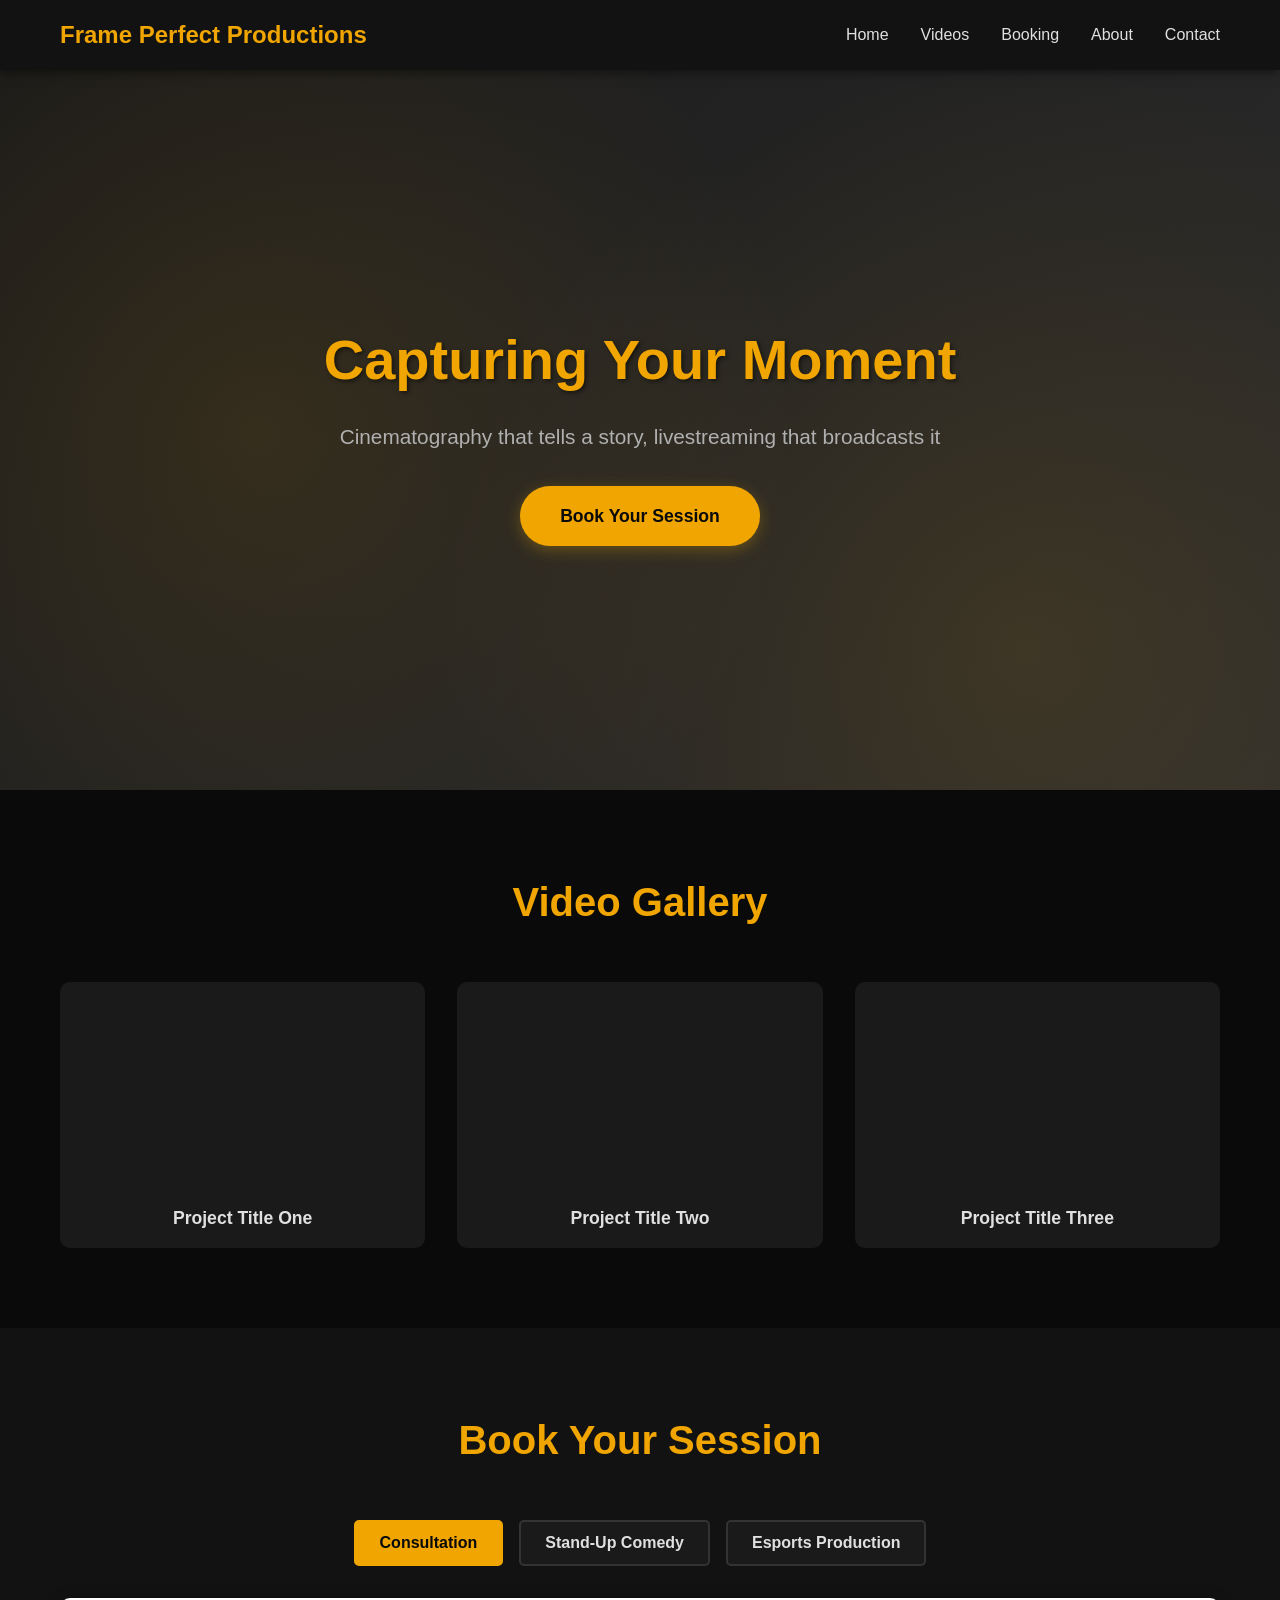
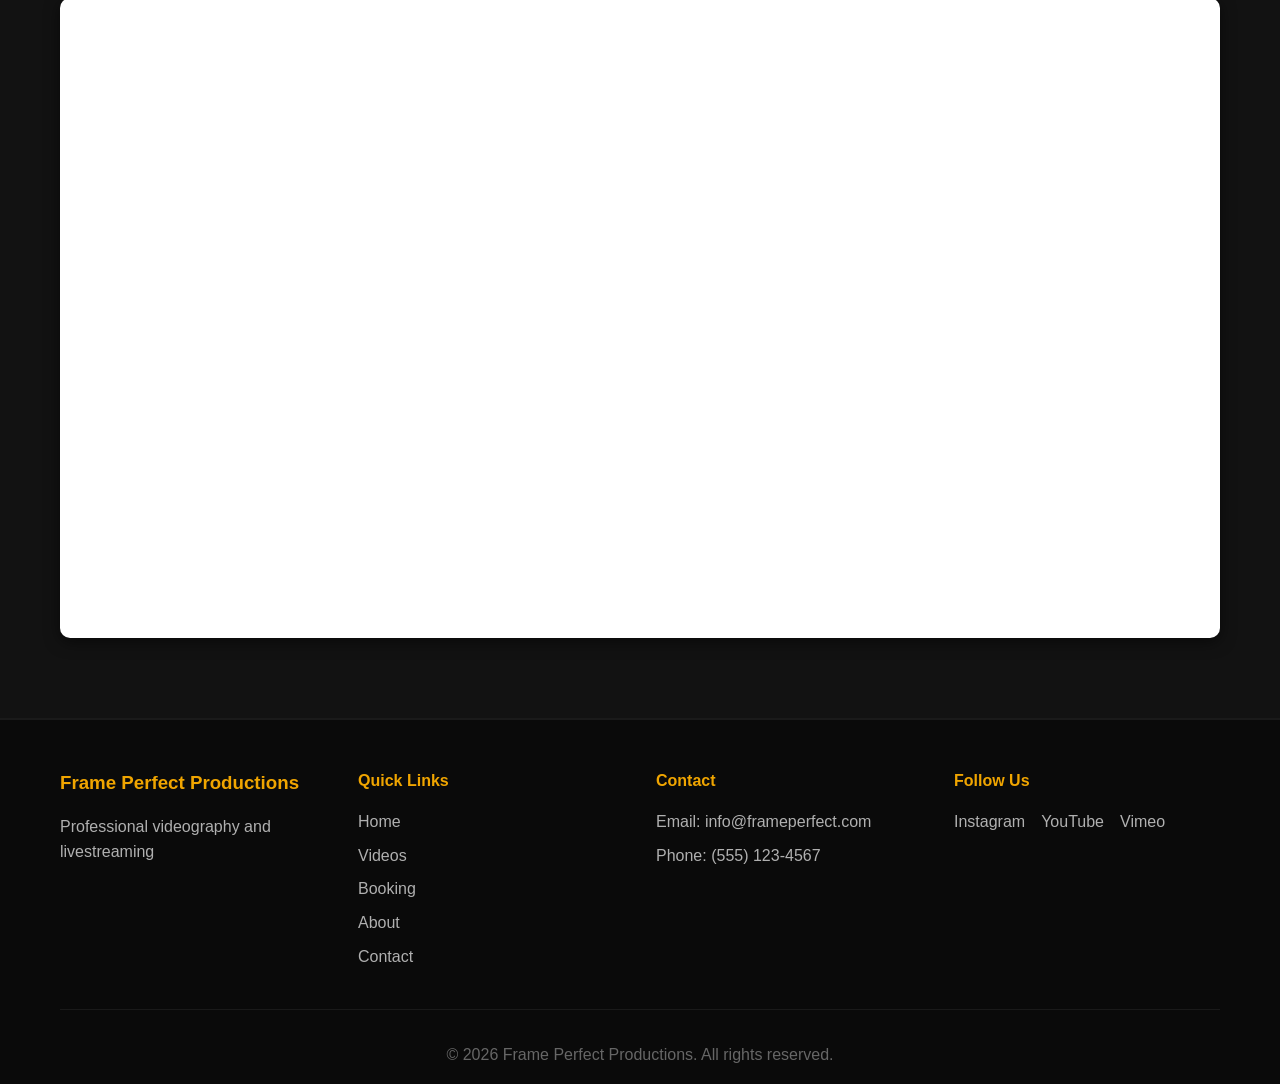
<file: index.html>
<!DOCTYPE html>
<html lang="en">

<head>
    <meta charset="UTF-8">
    <meta name="viewport" content="width=device-width, initial-scale=1.0">
    <title>Frame Perfect Productions - Professional Videography and Livestreaming</title>
    <link rel="stylesheet" href="style.css">
</head>

<body>
    <!-- Header -->
    <header class="header">
        <div class="container">
            <div class="logo">
                <h1>Frame Perfect Productions</h1>
            </div>
            <nav class="nav">
                <ul>
                    <li><a href="index.html">Home</a></li>
                    <li><a href="index.html#video-gallery">Videos</a></li>
                    <li><a href="index.html#booking">Booking</a></li>
                    <li><a href="about.html">About</a></li>
                    <li><a href="contact.html">Contact</a></li>
                </ul>
            </nav>
        </div>
    </header>

    <!-- Hero Section -->
    <section id="home" class="hero">
        <div class="hero-content">
            <h2 class="hero-headline">Capturing Your Moment</h2>
            <p class="hero-tagline">Cinematography that tells a story, livestreaming that broadcasts it</p>
            <a href="#booking" class="cta-button">Book Your Session</a>
        </div>
    </section>

    <!-- Video Gallery Section -->
    <section id="video-gallery" class="video-gallery">
        <div class="container">
            <h2 class="section-title">Video Gallery</h2>
            <div class="video-gallery-grid">
                <div class="video-card">
                    <iframe src="https://www.youtube.com/embed/dQw4w9WgXcQ" title="Video 1"
                        allow="accelerometer; autoplay; clipboard-write; encrypted-media; gyroscope; picture-in-picture"
                        allowfullscreen></iframe>
                    <h3>Project Title One</h3>
                </div>
                <div class="video-card">
                    <iframe src="https://www.youtube.com/embed/dQw4w9WgXcQ" title="Video 2"
                        allow="accelerometer; autoplay; clipboard-write; encrypted-media; gyroscope; picture-in-picture"
                        allowfullscreen></iframe>
                    <h3>Project Title Two</h3>
                </div>
                <div class="video-card">
                    <iframe src="https://www.youtube.com/embed/dQw4w9WgXcQ" title="Video 3"
                        allow="accelerometer; autoplay; clipboard-write; encrypted-media; gyroscope; picture-in-picture"
                        allowfullscreen></iframe>
                    <h3>Project Title Three</h3>
                </div>
            </div>
        </div>
    </section>

    <!-- Booking Section -->
    <section id="booking" class="booking">
        <div class="container">
            <h2 class="section-title">Book Your Session</h2>
            <div class="booking-tabs">
                <button class="tab-link active" onclick="openTab(event, 'consult')">Consultation</button>
                <button class="tab-link" onclick="openTab(event, 'standup')">Stand-Up Comedy</button>
                <button class="tab-link" onclick="openTab(event, 'esports')">Esports Production</button>
            </div>

            <!-- Consultation Tab Content -->
            <div id="consult" class="tab-content" style="display: block;">
                <div class="desktop-view">
                    <iframe
                        src="https://calendar.google.com/calendar/appointments/schedules/AcZssZ2Wg_NdhDQw-TOh3TIE5ek_S8wMV3dl-uh6MrQrqTsjf2TKzZH7fiQ5-tbD-b0sqqxSm4tbiQnW?gv=true"
                        style="border: 0" width="100%" height="600" frameborder="0"></iframe>
                </div>
                <div class="mobile-view">
                    <link href="https://calendar.google.com/calendar/scheduling-button-script.css" rel="stylesheet">
                    <script src="https://calendar.google.com/calendar/scheduling-button-script.js" async></script>
                    <script>
                        (function () {
                            var target = document.currentScript;
                            window.addEventListener('load', function () {
                                calendar.schedulingButton.load({
                                    url: 'https://calendar.google.com/calendar/appointments/schedules/AcZssZ2Wg_NdhDQw-TOh3TIE5ek_S8wMV3dl-uh6MrQrqTsjf2TKzZH7fiQ5-tbD-b0sqqxSm4tbiQnW?gv=true',
                                    color: '#8E24AA',
                                    label: 'Book an appointment',
                                    target,
                                });
                            });
                        })();
                    </script>
                </div>
            </div>

            <!-- Stand-Up Tab Content -->
            <div id="standup" class="tab-content">
                <div class="desktop-view">
                    <iframe
                        src="https://calendar.google.com/calendar/appointments/schedules/AcZssZ0v4XLHBEBkyCzB0lWtMtcNAUIezQSZgQ4qEwmQ0oeOTnbOXdpo7MMnm3NFhaUEXPq4K2usYFZ8?gv=true"
                        style="border: 0" width="100%" height="600" frameborder="0"></iframe>
                </div>
                <div class="mobile-view">
                    <link href="https://calendar.google.com/calendar/scheduling-button-script.css" rel="stylesheet">
                    <script src="https://calendar.google.com/calendar/scheduling-button-script.js" async></script>
                    <script>
                        (function () {
                            var target = document.currentScript;
                            window.addEventListener('load', function () {
                                calendar.schedulingButton.load({
                                    url: 'https://calendar.google.com/calendar/appointments/schedules/AcZssZ0v4XLHBEBkyCzB0lWtMtcNAUIezQSZgQ4qEwmQ0oeOTnbOXdpo7MMnm3NFhaUEXPq4K2usYFZ8?gv=true',
                                    color: '#8E24AA',
                                    label: 'Book an appointment',
                                    target,
                                });
                            });
                        })();
                    </script>
                </div>
            </div>

            <!-- Esports Tab Content -->
            <div id="esports" class="tab-content">
                <div class="desktop-view">
                    <iframe
                        src="https://calendar.google.com/calendar/appointments/schedules/AcZssZ0v0UnUEZpvwKCGdriOSSWifnyIPlUAfva-JmXzAHnsJhelk4dLpxCeZAA9UYjroM61k3GuSLd7?gv=true"
                        style="border: 0" width="100%" height="600" frameborder="0"></iframe>
                </div>
                <div class="mobile-view">
                    <link href="https://calendar.google.com/calendar/scheduling-button-script.css" rel="stylesheet">
                    <script src="https://calendar.google.com/calendar/scheduling-button-script.js" async></script>
                    <script>
                        (function () {
                            var target = document.currentScript;
                            window.addEventListener('load', function () {
                                calendar.schedulingButton.load({
                                    url: 'https://calendar.google.com/calendar/appointments/schedules/AcZssZ0v0UnUEZpvwKCGdriOSSWifnyIPlUAfva-JmXzAHnsJhelk4dLpxCeZAA9UYjroM61k3GuSLd7?gv=true',
                                    color: '#D50000',
                                    label: 'Book an appointment',
                                    target,
                                });
                            });
                        })();
                    </script>
                </div>
            </div>
        </div>
    </section>

    <!-- Footer -->
    <footer id="contact" class="footer">
        <div class="container">
            <div class="footer-content">
                <div class="footer-section">
                    <h3>Frame Perfect Productions</h3>
                    <p>Professional videography and livestreaming</p>
                </div>
                <div class="footer-section">
                    <h4>Quick Links</h4>
                    <ul>
                        <li><a href="#home">Home</a></li>
                        <li><a href="#video-gallery">Videos</a></li>
                        <li><a href="#booking">Booking</a></li>
                        <li><a href="about.html">About</a></li>
                        <li><a href="contact.html">Contact</a></li>
                    </ul>
                </div>
                <div class="footer-section">
                    <h4>Contact</h4>
                    <p>Email: info@frameperfect.com</p>
                    <p>Phone: (555) 123-4567</p>
                </div>
                <div class="footer-section">
                    <h4>Follow Us</h4>
                    <div class="social-links">
                        <a href="#" aria-label="Instagram">Instagram</a>
                        <a href="#" aria-label="YouTube">YouTube</a>
                        <a href="#" aria-label="Vimeo">Vimeo</a>
                    </div>
                </div>
            </div>
            <div class="footer-bottom">
                <p>&copy; 2026 Frame Perfect Productions. All rights reserved.</p>
            </div>
        </div>
    </footer>

    <script src="app.js"></script>
</body>

</html>
</file>
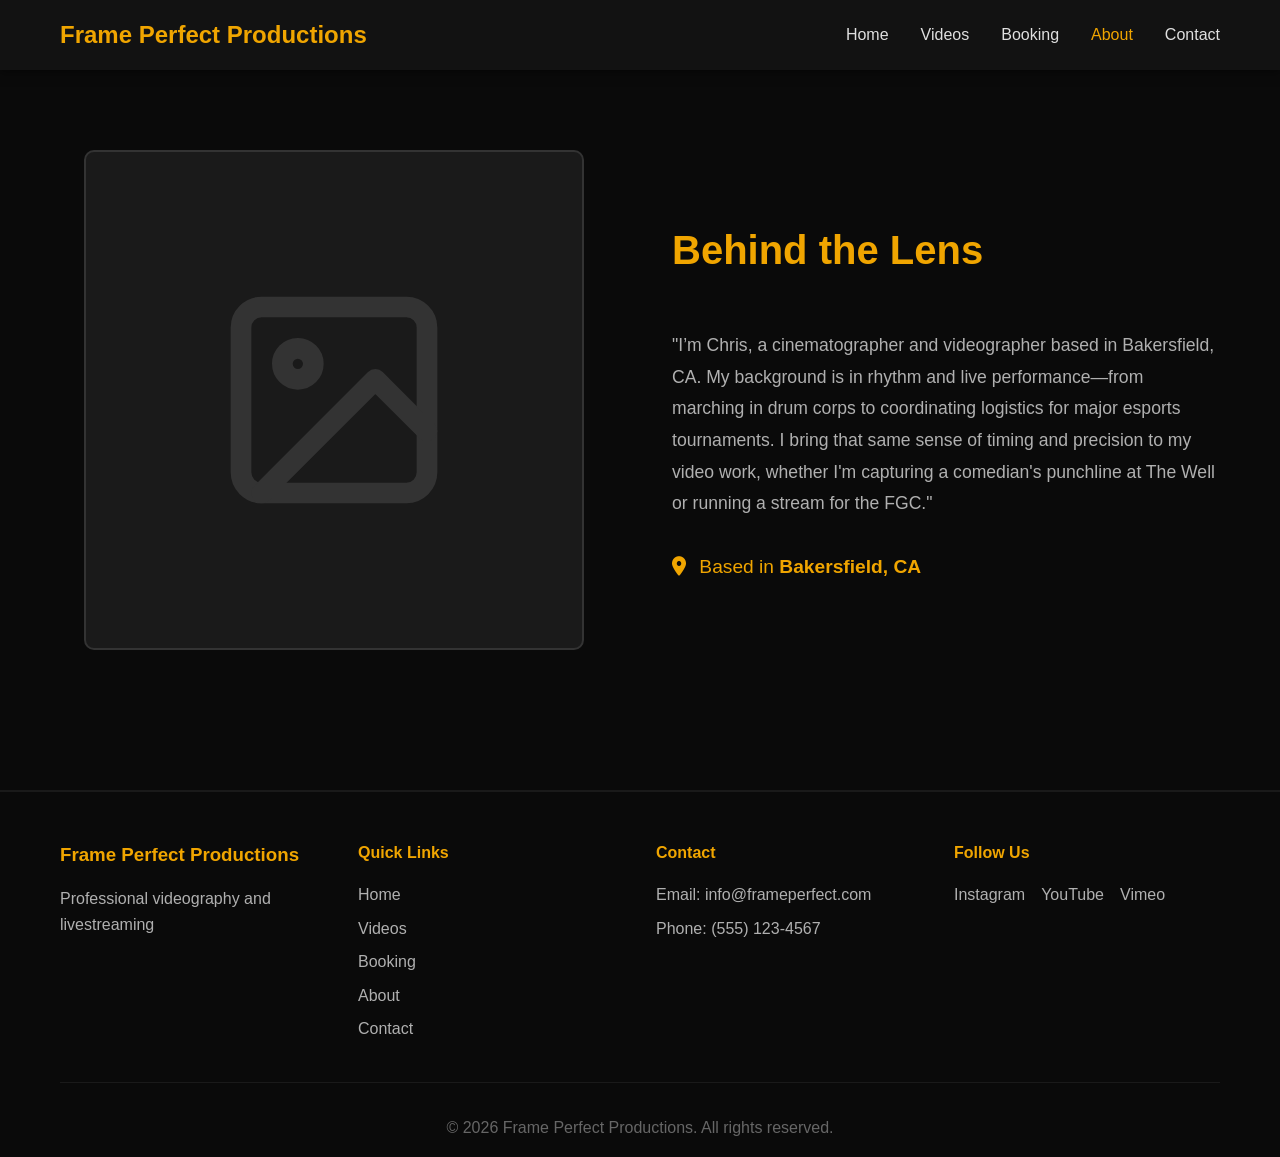
<file: about.html>
<!DOCTYPE html>
<html lang="en">

<head>
    <meta charset="UTF-8">
    <meta name="viewport" content="width=device-width, initial-scale=1.0">
    <title>Frame Perfect Productions - About</title>
    <link rel="stylesheet" href="style.css">
    <!-- FontAwesome for Icons (Optional placeholder if not active, but good practice for contact page) -->
    <link rel="stylesheet" href="https://cdnjs.cloudflare.com/ajax/libs/font-awesome/6.0.0/css/all.min.css">
</head>

<body>
    <!-- Header -->
    <header class="header">
        <div class="container">
            <div class="logo">
                <h1>Frame Perfect Productions</h1>
            </div>
            <nav class="nav">
                <ul>
                    <li><a href="index.html">Home</a></li>
                    <li><a href="index.html#video-gallery">Videos</a></li>
                    <li><a href="index.html#booking">Booking</a></li>
                    <li><a href="about.html" class="active">About</a></li>
                    <li><a href="contact.html">Contact</a></li>
                </ul>
            </nav>
        </div>
    </header>

    <!-- About Section -->
    <section class="about-section">
        <div class="container">
            <div class="about-grid">
                <div class="about-image-column">
                    <div class="about-img"></div>
                    <!-- Placeholder image div as requested -->
                </div>
                <div class="about-text-column">
                    <h2 class="section-title" style="text-align: left;">Behind the Lens</h2>
                    <p class="about-bio">
                        "I’m Chris, a cinematographer and videographer based in Bakersfield, CA. My background is in
                        rhythm and live performance—from marching in drum corps to coordinating logistics for major
                        esports tournaments. I bring that same sense of timing and precision to my video work, whether
                        I'm capturing a comedian's punchline at The Well or running a stream for the FGC."
                    </p>
                    <div class="about-location">
                        <i class="fas fa-map-marker-alt"></i> Based in <strong>Bakersfield, CA</strong>
                    </div>
                </div>
            </div>
        </div>
    </section>

    <!-- Footer -->
    <footer id="contact" class="footer">
        <div class="container">
            <div class="footer-content">
                <div class="footer-section">
                    <h3>Frame Perfect Productions</h3>
                    <p>Professional videography and livestreaming</p>
                </div>
                <div class="footer-section">
                    <h4>Quick Links</h4>
                    <ul>
                        <li><a href="index.html">Home</a></li>
                        <li><a href="index.html#video-gallery">Videos</a></li>
                        <li><a href="index.html#booking">Booking</a></li>
                        <li><a href="about.html">About</a></li>
                        <li><a href="contact.html">Contact</a></li>
                    </ul>
                </div>
                <div class="footer-section">
                    <h4>Contact</h4>
                    <p>Email: info@frameperfect.com</p>
                    <p>Phone: (555) 123-4567</p>
                </div>
                <div class="footer-section">
                    <h4>Follow Us</h4>
                    <div class="social-links">
                        <a href="#" aria-label="Instagram">Instagram</a>
                        <a href="#" aria-label="YouTube">YouTube</a>
                        <a href="#" aria-label="Vimeo">Vimeo</a>
                    </div>
                </div>
            </div>
            <div class="footer-bottom">
                <p>&copy; 2026 Frame Perfect Productions. All rights reserved.</p>
            </div>
        </div>
    </footer>

    <script src="app.js"></script>
</body>

</html>
</file>
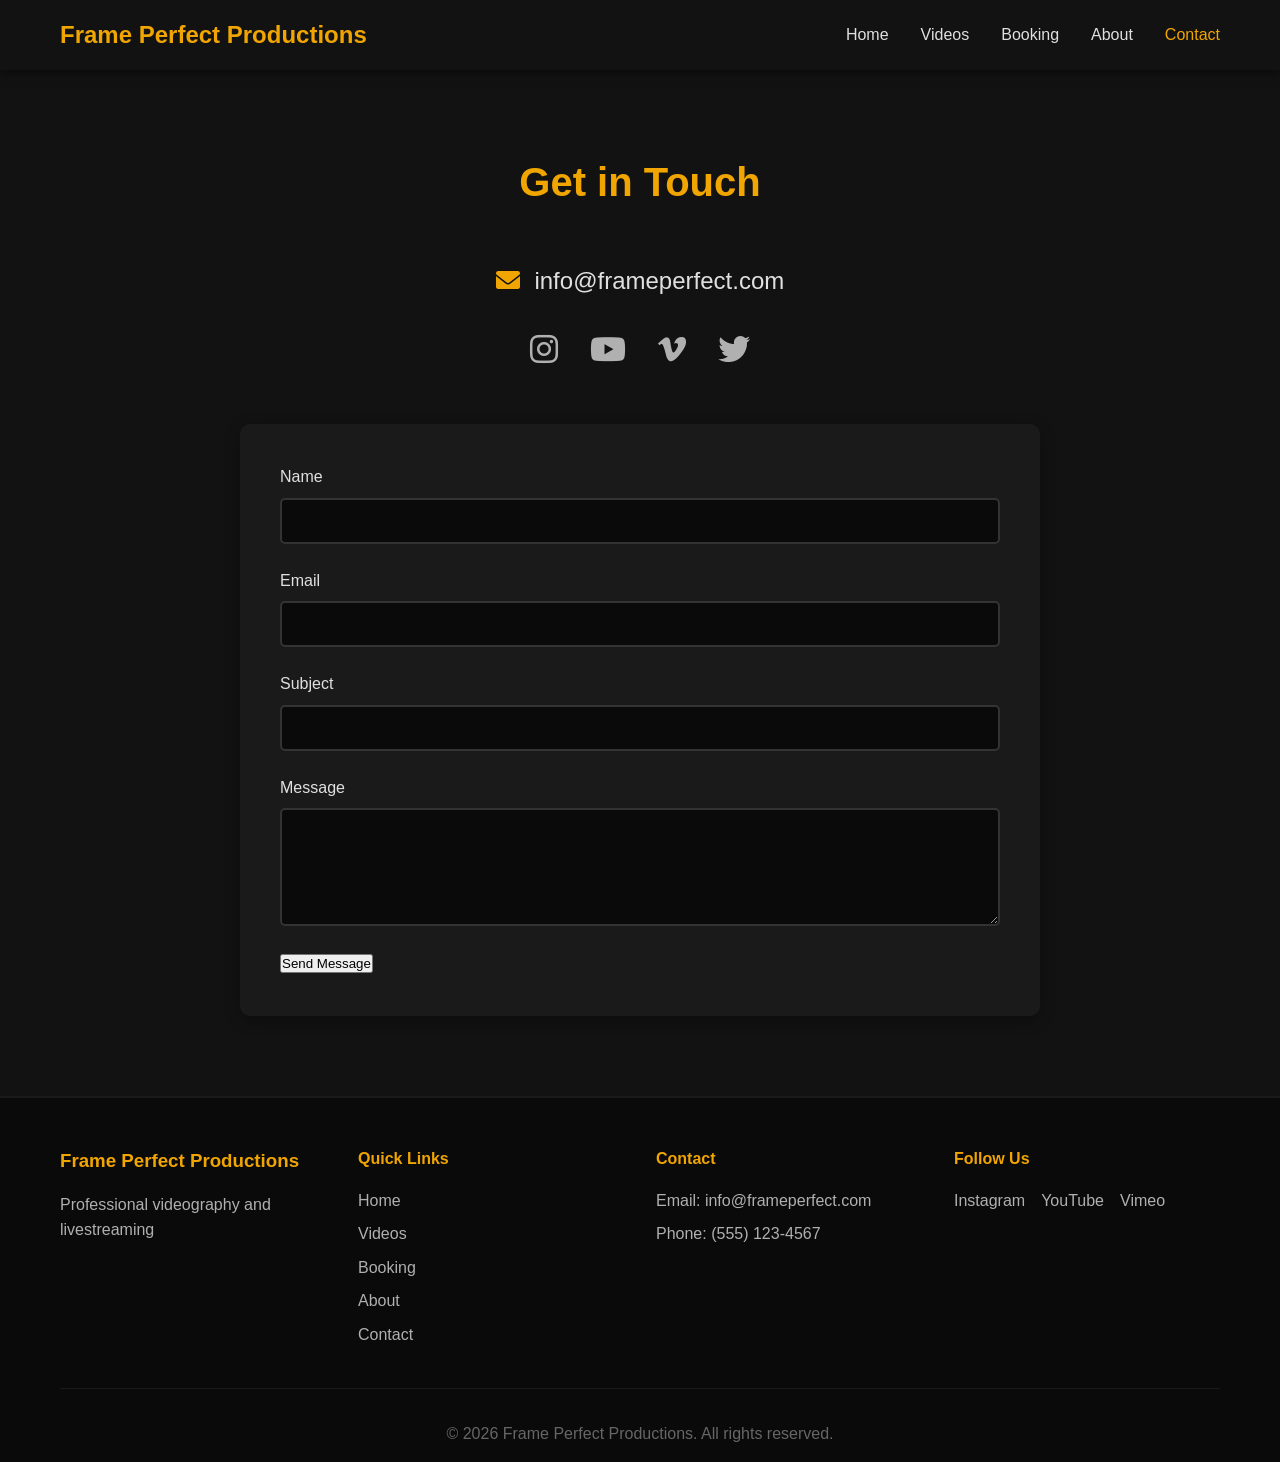
<file: contact.html>
<!DOCTYPE html>
<html lang="en">

<head>
    <meta charset="UTF-8">
    <meta name="viewport" content="width=device-width, initial-scale=1.0">
    <title>Frame Perfect Productions - Contact</title>
    <link rel="stylesheet" href="style.css">
    <link rel="stylesheet" href="https://cdnjs.cloudflare.com/ajax/libs/font-awesome/6.0.0/css/all.min.css">
</head>

<body>
    <!-- Header -->
    <header class="header">
        <div class="container">
            <div class="logo">
                <h1>Frame Perfect Productions</h1>
            </div>
            <nav class="nav">
                <ul>
                    <li><a href="index.html">Home</a></li>
                    <li><a href="index.html#video-gallery">Videos</a></li>
                    <li><a href="index.html#booking">Booking</a></li>
                    <li><a href="about.html">About</a></li>
                    <li><a href="contact.html" class="active">Contact</a></li>
                </ul>
            </nav>
        </div>
    </header>

    <!-- Contact Section -->
    <section class="contact-page-section">
        <div class="container">
            <div class="contact-page-container">
                <h2 class="section-title">Get in Touch</h2>

                <div class="contact-info-block">
                    <p class="contact-email">
                        <i class="fas fa-envelope"></i> info@frameperfect.com
                    </p>
                    <div class="social-icons-large">
                        <a href="#" aria-label="Instagram"><i class="fab fa-instagram"></i></a>
                        <a href="#" aria-label="YouTube"><i class="fab fa-youtube"></i></a>
                        <a href="#" aria-label="Vimeo"><i class="fab fa-vimeo-v"></i></a>
                        <a href="#" aria-label="Twitter"><i class="fab fa-twitter"></i></a>
                    </div>
                </div>

                <!-- Contact Form HTML Structure -->
                <form class="contact-form-visual">
                    <div class="form-group">
                        <label for="contact-name">Name</label>
                        <input type="text" id="contact-name" name="name" required>
                    </div>
                    <div class="form-group">
                        <label for="contact-email">Email</label>
                        <input type="email" id="contact-email" name="email" required>
                    </div>
                    <div class="form-group">
                        <label for="contact-subject">Subject</label>
                        <input type="text" id="contact-subject" name="subject" required>
                    </div>
                    <div class="form-group">
                        <label for="contact-message">Message</label>
                        <textarea id="contact-message" name="message" rows="5" required></textarea>
                    </div>
                    <button type="button" class="submit-button">Send Message</button>
                </form>

            </div>
        </div>
    </section>

    <!-- Footer -->
    <footer id="contact" class="footer">
        <div class="container">
            <div class="footer-content">
                <div class="footer-section">
                    <h3>Frame Perfect Productions</h3>
                    <p>Professional videography and livestreaming</p>
                </div>
                <div class="footer-section">
                    <h4>Quick Links</h4>
                    <ul>
                        <li><a href="index.html">Home</a></li>
                        <li><a href="index.html#video-gallery">Videos</a></li>
                        <li><a href="index.html#booking">Booking</a></li>
                        <li><a href="about.html">About</a></li>
                        <li><a href="contact.html">Contact</a></li>
                    </ul>
                </div>
                <div class="footer-section">
                    <h4>Contact</h4>
                    <p>Email: info@frameperfect.com</p>
                    <p>Phone: (555) 123-4567</p>
                </div>
                <div class="footer-section">
                    <h4>Follow Us</h4>
                    <div class="social-links">
                        <a href="#" aria-label="Instagram">Instagram</a>
                        <a href="#" aria-label="YouTube">YouTube</a>
                        <a href="#" aria-label="Vimeo">Vimeo</a>
                    </div>
                </div>
            </div>
            <div class="footer-bottom">
                <p>&copy; 2026 Frame Perfect Productions. All rights reserved.</p>
            </div>
        </div>
    </footer>

    <script src="app.js"></script>
</body>

</html>
</file>
<file: style.css>
/* ===== CSS Reset & Base Styles ===== */
* {
    margin: 0;
    padding: 0;
    box-sizing: border-box;
}

html {
    scroll-behavior: smooth;
}

body {
    font-family: 'Segoe UI', Tahoma, Geneva, Verdana, sans-serif;
    background-color: #0a0a0a;
    color: #e0e0e0;
    line-height: 1.6;
}

.container {
    max-width: 1200px;
    margin: 0 auto;
    padding: 0 20px;
}

/* ===== Header ===== */
.header {
    background-color: #121212;
    padding: 1rem 0;
    position: sticky;
    top: 0;
    z-index: 1000;
    box-shadow: 0 2px 10px rgba(0, 0, 0, 0.5);
}

.header .container {
    display: flex;
    justify-content: space-between;
    align-items: center;
}

.logo h1 {
    color: #f0a500;
    font-size: 1.5rem;
    font-weight: 700;
}

.nav ul {
    display: flex;
    list-style: none;
    gap: 2rem;
}

.nav a {
    color: #e0e0e0;
    text-decoration: none;
    font-weight: 500;
    transition: color 0.3s ease;
}

.nav a:hover {
    color: #f0a500;
}

/* ===== Hero Section ===== */
.hero {
    background: linear-gradient(135deg, #1a1a1a 0%, #2d2d2d 100%);
    min-height: 80vh;
    display: flex;
    align-items: center;
    justify-content: center;
    text-align: center;
    padding: 4rem 2rem;
    position: relative;
    overflow: hidden;
}

.hero::before {
    content: '';
    position: absolute;
    top: 0;
    left: 0;
    right: 0;
    bottom: 0;
    background:
        radial-gradient(circle at 20% 50%, rgba(240, 165, 0, 0.1) 0%, transparent 50%),
        radial-gradient(circle at 80% 80%, rgba(240, 165, 0, 0.1) 0%, transparent 50%);
    pointer-events: none;
}

.hero-content {
    position: relative;
    z-index: 1;
    max-width: 800px;
}

.hero-headline {
    font-size: 3.5rem;
    color: #f0a500;
    margin-bottom: 1rem;
    font-weight: 800;
    text-shadow: 2px 2px 4px rgba(0, 0, 0, 0.5);
}

.hero-tagline {
    font-size: 1.3rem;
    color: #b0b0b0;
    margin-bottom: 2rem;
}

.cta-button {
    display: inline-block;
    background-color: #f0a500;
    color: #0a0a0a;
    padding: 1rem 2.5rem;
    text-decoration: none;
    font-weight: 700;
    font-size: 1.1rem;
    border-radius: 50px;
    transition: all 0.3s ease;
    box-shadow: 0 4px 15px rgba(240, 165, 0, 0.3);
}

.cta-button:hover {
    background-color: #ffc107;
    transform: translateY(-3px);
    box-shadow: 0 6px 20px rgba(240, 165, 0, 0.5);
}

/* ===== Video Gallery Section ===== */
.video-gallery {
    padding: 5rem 0;
    background-color: #0a0a0a;
}

.section-title {
    text-align: center;
    font-size: 2.5rem;
    color: #f0a500;
    margin-bottom: 3rem;
    font-weight: 700;
}

.video-gallery-grid {
    display: grid;
    grid-template-columns: repeat(auto-fit, minmax(300px, 1fr));
    gap: 2rem;
}

.video-card {
    background-color: #1a1a1a;
    border-radius: 10px;
    overflow: hidden;
    transition: transform 0.3s ease, box-shadow 0.3s ease;
}

.video-card:hover {
    transform: translateY(-5px);
    box-shadow: 0 8px 25px rgba(240, 165, 0, 0.2);
}

.video-card iframe {
    width: 100%;
    aspect-ratio: 16 / 9;
    display: block;
    border: none;
}

.video-card h3 {
    padding: 1rem;
    color: #e0e0e0;
    font-size: 1.1rem;
    text-align: center;
}

/* ===== Tabbed Booking Section ===== */
.booking {
    padding: 5rem 0;
    background-color: #121212;
}

.booking-tabs {
    display: flex;
    justify-content: center;
    gap: 1rem;
    margin-bottom: 2rem;
    flex-wrap: wrap;
}

.tab-link {
    background-color: #1a1a1a;
    color: #e0e0e0;
    border: 2px solid #333;
    padding: 0.75rem 1.5rem;
    border-radius: 5px;
    cursor: pointer;
    font-size: 1rem;
    font-weight: 600;
    transition: all 0.3s ease;
}

.tab-link:hover {
    border-color: #f0a500;
    color: #f0a500;
}

.tab-link.active {
    background-color: #f0a500;
    color: #0a0a0a;
    border-color: #f0a500;
}

.tab-content {
    display: none;
    animation: fadeIn 0.5s ease;
}

@keyframes fadeIn {
    from {
        opacity: 0;
    }

    to {
        opacity: 1;
    }
}

.desktop-view {
    background-color: #ffffff;
    color: #000000;
    padding: 1rem;
    border-radius: 10px;
    box-shadow: 0 4px 15px rgba(0, 0, 0, 0.5);
    display: flex;
    justify-content: center;
}

.mobile-view {
    display: flex;
    justify-content: center;
    padding: 2rem;
    background-color: #1a1a1a;
    border-radius: 10px;
}

/* Responsive Booking Logic */
@media (min-width: 769px) {
    .mobile-view {
        display: none !important;
    }

    .desktop-view {
        display: block !important;
    }
}

@media (max-width: 768px) {
    .desktop-view {
        display: none !important;
    }

    .mobile-view {
        display: flex !important;
    }

    .booking-tabs {
        flex-direction: column;
        align-items: center;
    }

    .tab-link {
        width: 100%;
        max-width: 300px;
        text-align: center;
    }
}

/* Form Styles Removed */

/* ===== Footer ===== */
.footer {
    background-color: #0a0a0a;
    padding: 3rem 0 1rem;
    border-top: 2px solid #1a1a1a;
}

.footer-content {
    display: grid;
    grid-template-columns: repeat(auto-fit, minmax(200px, 1fr));
    gap: 2rem;
    margin-bottom: 2rem;
}

.footer-section h3,
.footer-section h4 {
    color: #f0a500;
    margin-bottom: 1rem;
}

.footer-section p {
    color: #b0b0b0;
    margin-bottom: 0.5rem;
}

.footer-section ul {
    list-style: none;
}

.footer-section ul li {
    margin-bottom: 0.5rem;
}

.footer-section a {
    color: #b0b0b0;
    text-decoration: none;
    transition: color 0.3s ease;
}

.footer-section a:hover {
    color: #f0a500;
}

.social-links {
    display: flex;
    gap: 1rem;
}

.footer-bottom {
    text-align: center;
    padding-top: 2rem;
    border-top: 1px solid #1a1a1a;
    color: #666;
}

/* ===== Responsive Design ===== */
@media (max-width: 768px) {
    .header .container {
        flex-direction: column;
        gap: 1rem;
    }

    .nav ul {
        gap: 1rem;
    }

    .hero-headline {
        font-size: 2.5rem;
    }

    .hero-tagline {
        font-size: 1.1rem;
    }

    .video-gallery-grid {
        grid-template-columns: 1fr;
    }

    .booking-container {
        grid-template-columns: 1fr;
    }

    .footer-content {
        grid-template-columns: 1fr;
        text-align: center;
    }

    .social-links {
        justify-content: center;
    }
}

@media (max-width: 480px) {
    .hero-headline {
        font-size: 2rem;
    }

    .hero-tagline {
        font-size: 1rem;
    }

    .cta-button {
        padding: 0.75rem 2rem;
        font-size: 1rem;
    }

    .section-title {
        font-size: 2rem;
    }


    .nav ul {
        flex-wrap: wrap;
        justify-content: center;
        gap: 0.75rem;
    }
}

/* ===== Navigation Active State ===== */
.nav a.active {
    color: #f0a500;
}

/* ===== About Page Styles ===== */
.about-section {
    padding: 5rem 0;
    background-color: #0a0a0a;
    min-height: 80vh;
}

.about-grid {
    display: grid;
    grid-template-columns: 1fr 1fr;
    gap: 4rem;
    align-items: center;
}

.about-image-column {
    display: flex;
    justify-content: center;
    align-items: center;
}

.about-img {
    width: 100%;
    max-width: 500px;
    height: 500px;
    /* Placeholder height */
    background-color: #1a1a1a;
    border: 2px solid #333;
    border-radius: 10px;
    background-image: url('data:image/svg+xml;utf8,<svg xmlns="http://www.w3.org/2000/svg" width="100" height="100" viewBox="0 0 24 24" fill="none" stroke="%23333" stroke-width="2" stroke-linecap="round" stroke-linejoin="round"><rect x="3" y="3" width="18" height="18" rx="2" ry="2"></rect><circle cx="8.5" cy="8.5" r="1.5"></circle><polyline points="21 15 16 10 5 21"></polyline></svg>');
    background-repeat: no-repeat;
    background-position: center;
    background-size: 50%;
}

.about-text-column {
    color: #e0e0e0;
}

.about-bio {
    font-size: 1.1rem;
    line-height: 1.8;
    margin-bottom: 2rem;
    color: #b0b0b0;
}

.about-location {
    font-size: 1.2rem;
    color: #f0a500;
}

.about-location i {
    margin-right: 0.5rem;
}

@media (max-width: 768px) {
    .about-grid {
        grid-template-columns: 1fr;
        gap: 2rem;
    }

    .about-img {
        height: 300px;
    }

    .about-text-column .section-title {
        text-align: center !important;
    }

    .about-text-column {
        text-align: center;
    }
}

/* ===== Contact Page Styles ===== */
.contact-page-section {
    padding: 5rem 0;
    background-color: #121212;
    min-height: 80vh;
}

.contact-page-container {
    max-width: 800px;
    margin: 0 auto;
    text-align: center;
}

.contact-info-block {
    margin-bottom: 3rem;
}

.contact-email {
    font-size: 1.5rem;
    color: #e0e0e0;
    margin-bottom: 1.5rem;
}

.contact-email i {
    color: #f0a500;
    margin-right: 0.5rem;
}

.social-icons-large {
    display: flex;
    justify-content: center;
    gap: 2rem;
}

.social-icons-large a {
    color: #b0b0b0;
    font-size: 2rem;
    transition: color 0.3s ease, transform 0.3s ease;
}

.social-icons-large a:hover {
    color: #f0a500;
    transform: translateY(-5px);
}

.contact-form-visual {
    background-color: #1a1a1a;
    padding: 2.5rem;
    border-radius: 10px;
    text-align: left;
    box-shadow: 0 4px 15px rgba(0, 0, 0, 0.3);
}

/* Re-introducing Form Styles (Scoped/Shared) */
.form-group {
    display: flex;
    flex-direction: column;
    margin-bottom: 1.5rem;
}

.form-group label {
    color: #e0e0e0;
    margin-bottom: 0.5rem;
    font-weight: 500;
}

.form-group input,
.form-group textarea {
    padding: 0.75rem;
    background-color: #0a0a0a;
    border: 2px solid #333;
    border-radius: 5px;
    color: #e0e0e0;
    font-size: 1rem;
    font-family: inherit;
    transition: border-color 0.3s ease;
    width: 100%;
}

.form-group input:focus,
.form-group textarea:focus {
    outline: none;
    border-color: #f0a500;
}

.form-group textarea {
    resize: vertical;
}
</file>
